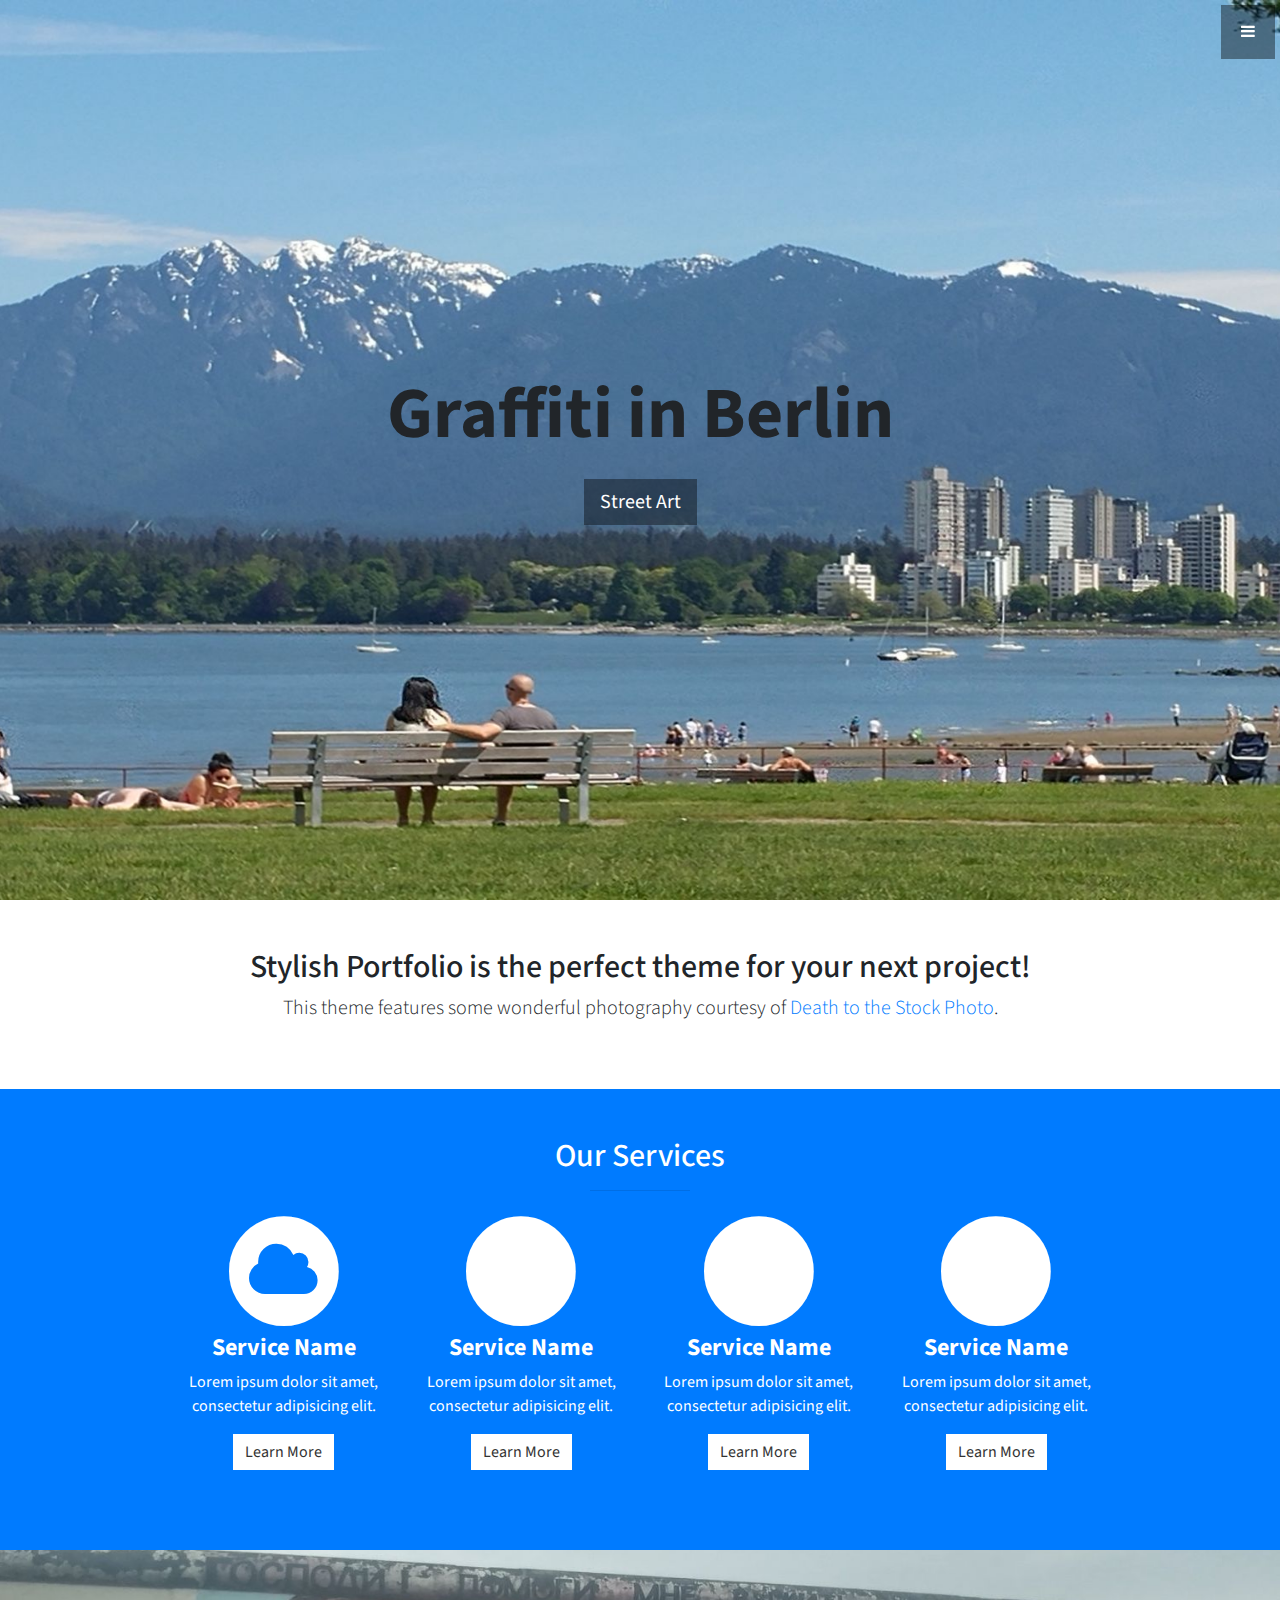
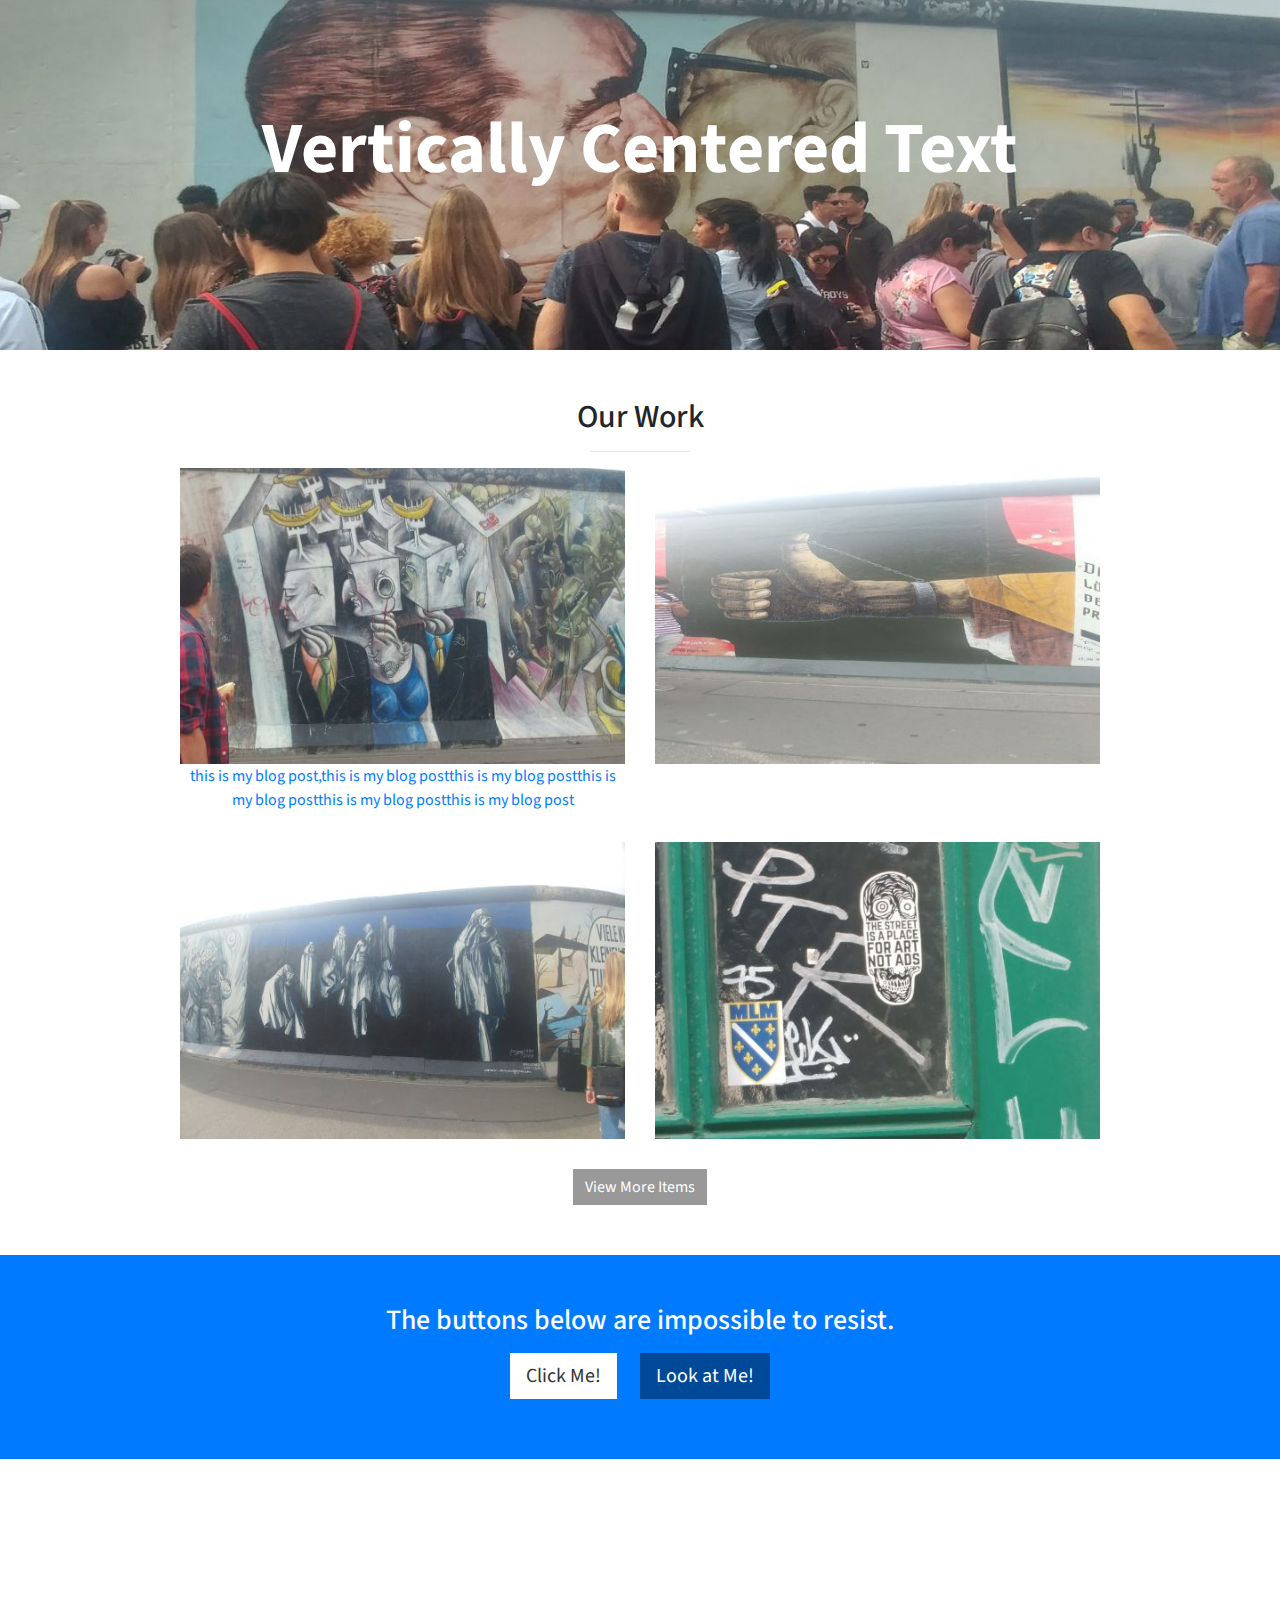
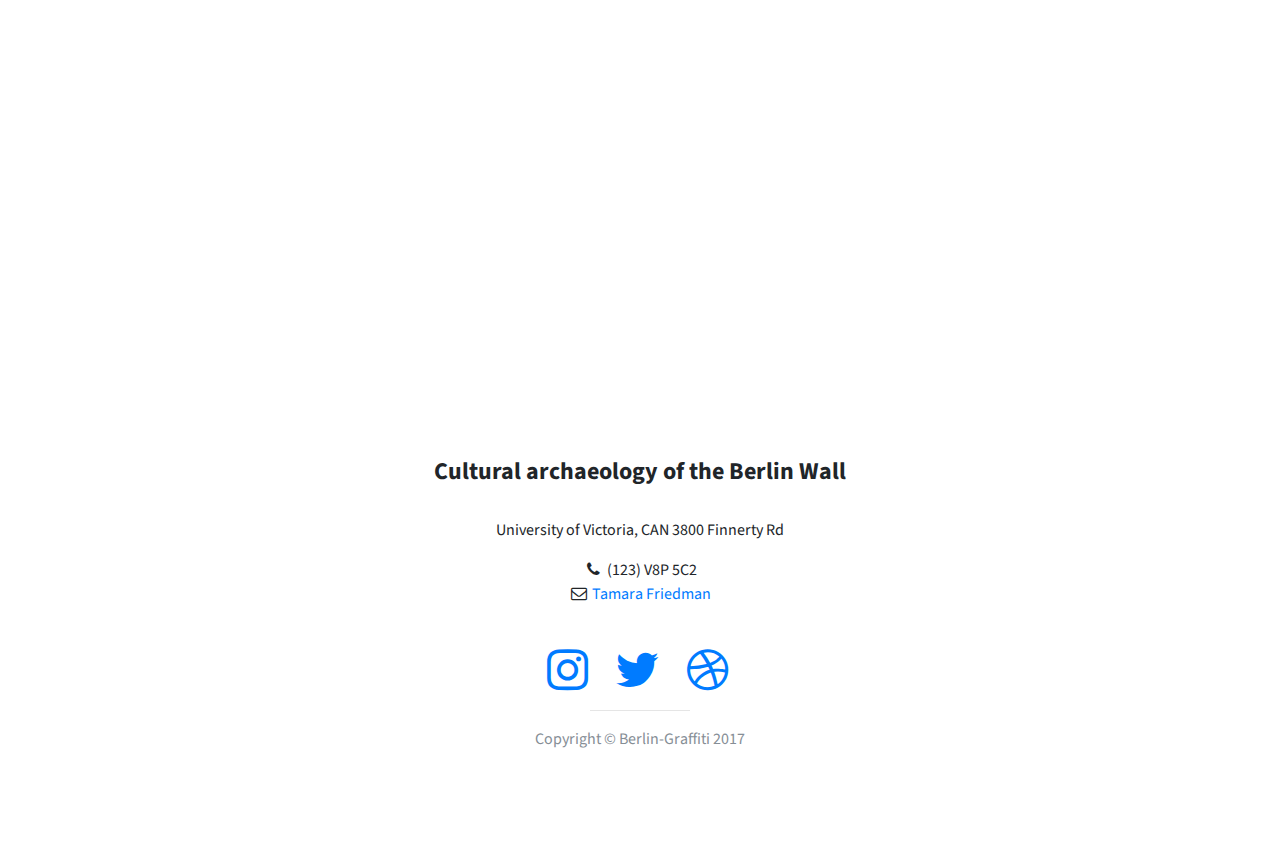
<file: index.html>
<!DOCTYPE html>
<html lang="en">

  <head>

    <meta charset="utf-8">
    <meta name="viewport" content="width=device-width, initial-scale=1, shrink-to-fit=no">
    <meta name="description" content="">
    <meta name="author" content="">

    <title>Graffiti in Berlin</title>

    <!-- Bootstrap Core CSS -->
    <link href="vendor/bootstrap/css/bootstrap.min.css" rel="stylesheet">

    <!-- Custom Fonts -->
    <link href="vendor/font-awesome/css/font-awesome.min.css" rel="stylesheet" type="text/css">
    <link href="https://fonts.googleapis.com/css?family=Source+Sans+Pro:300,400,700,300italic,400italic,700italic" rel="stylesheet" type="text/css">

    <!-- Custom CSS -->
    <link href="css/stylish-portfolio.css" rel="stylesheet">

  </head>

  <body>
    <!-- Navigation -->
    <a id="menu-toggle" href="#" class="btn btn-dark btn-lg toggle">
      <i class="fa fa-bars"></i>
    </a>
    <nav id="sidebar-wrapper">
      <ul class="sidebar-nav">
        <a id="menu-close" href="#" class="btn btn-light btn-lg pull-right toggle">
          <i class="fa fa-times"></i>
        </a>

        <li>
          <a class="js-scroll-trigger" href="#top">Home</a>
        </li>
        <li>
          <a class="js-scroll-trigger" href="#about">About</a>
        </li>
        <li>
          <a class="js-scroll-trigger" href="#services">Blog Posts</a>
        </li>
        <li>
          <a class="js-scroll-trigger" href="#portfolio">Projects</a>
        </li>
        <li>
          <a class="js-scroll-trigger" href="#contact" onclick=$( "#menu-close").click();>Contact</a>
        </li>
      </ul>
    </nav>

    <!-- Header -->
    <header class="header" id="top">
      <div class="text-vertical-center">
        <h1>Graffiti in Berlin</h1>
        <br>
        <a href="https://www.youtube.com/watch?v=pZgDS0pau-Y" class="btn btn-dark btn-lg js-scroll-trigger">Street Art</a>
      </div>
    </header>

    <!-- About -->
    <section id="about" class="about">
      <div class="container text-center">
        <h2>Stylish Portfolio is the perfect theme for your next project!</h2>
        <p class="lead">This theme features some wonderful photography courtesy of
          <a target="_blank" href="http://join.deathtothestockphoto.com/">Death to the Stock Photo</a>.</p>
      </div>
      <!-- /.container -->
    </section>

    <!-- Services -->
    <section id="services" class="services bg-primary text-white">
      <div class="container">
        <div class="row text-center">
          <div class="col-lg-10 mx-auto">
            <h2>Our Services</h2>
            <hr class="small">
            <div class="row">
              <div class="col-md-3 col-sm-6">
                <div class="service-item">
                  <span class="fa-stack fa-4x">
                    <i class="fa fa-circle fa-stack-2x"></i>
                    <i class="fa fa-cloud fa-stack-1x text-primary"></i>
                  </span>
                  <h4>
                    <strong>Service Name</strong>
                  </h4>
                  <p>Lorem ipsum dolor sit amet, consectetur adipisicing elit.</p>
                  <a href="blog1.html" class="btn btn-light">Learn More</a>
                </div>
              </div>
              <div class="col-md-3 col-sm-6">
                <div class="service-item">
                  <span class="fa-stack fa-4x">
                    <i class="fa fa-circle fa-stack-2x"></i>
                    <i class="fa fa-tank fa-stack-1x text-primary"></i>
                  </span>
                  <h4>
                    <strong>Service Name</strong>
                  </h4>
                  <p>Lorem ipsum dolor sit amet, consectetur adipisicing elit.</p>
                  <a href="#" class="btn btn-light">Learn More</a>
                </div>
              </div>
              <div class="col-md-3 col-sm-6">
                <div class="service-item">
                  <span class="fa-stack fa-4x">
                    <i class="fa fa-circle fa-stack-2x"></i>
                    <i class="fa fa-wall fa-stack-1x text-primary"></i>
                  </span>
                  <h4>
                    <strong>Service Name</strong>
                  </h4>
                  <p>Lorem ipsum dolor sit amet, consectetur adipisicing elit.</p>
                  <a href="#" class="btn btn-light">Learn More</a>
                </div>
              </div>
              <div class="col-md-3 col-sm-6">
                <div class="service-item">
                  <span class="fa-stack fa-4x">
                    <i class="fa fa-circle fa-stack-2x"></i>
                    <i class="fa fa-spraypaing fa-stack-1x text-primary"></i>
                  </span>
                  <h4>
                    <strong>Service Name</strong>
                  </h4>
                  <p>Lorem ipsum dolor sit amet, consectetur adipisicing elit.</p>
                  <a href="#" class="btn btn-light">Learn More</a>
                </div>
              </div>
            </div>
            <!-- /.row (nested) -->
          </div>
          <!-- /.col-lg-10 -->
        </div>
        <!-- /.row -->
      </div>
      <!-- /.container -->
    </section>

    <!-- Callout -->
    <aside class="callout">
      <div class="text-vertical-center">
        <h1>Vertically Centered Text</h1>
      </div>
    </aside>

    <!-- Portfolio -->
    <section id="portfolio" class="portfolio">
      <div class="container">
        <div class="row">
          <div class="col-lg-10 mx-auto text-center">
            <h2>Our Work</h2>
            <hr class="small">
            <div class="row">
              <div class="col-md-6">
                <div class="portfolio-item">
                  <a href="#">
                    <img class="img-portfolio img-fluid" src="img/bw.jpg">
                    <p>this is my blog post,this is my blog postthis is my blog postthis is my blog postthis is my blog postthis is my blog post</p>
                  </a>
                </div>
              </div>
              <div class="col-md-6">
                <div class="portfolio-item">
                  <a href="#">
                    <img class="img-portfolio img-fluid" src="img/bw1.jpg">
                  </a>
                </div>
              </div>
              <div class="col-md-6">
                <div class="portfolio-item">
                  <a href="#">
                    <img class="img-portfolio img-fluid" src="img/bw2.jpg">
                  </a>
                </div>
              </div>
              <div class="col-md-6">
                <div class="portfolio-item">
                  <a href="#">
                    <img class="img-portfolio img-fluid" src="img/bw3.jpg">
                  </a>
                </div>
              </div>
            </div>
            <!-- /.row (nested) -->
            <a href="#" class="btn btn-dark">View More Items</a>
          </div>
          <!-- /.col-lg-10 -->
        </div>
        <!-- /.row -->
      </div>
      <!-- /.container -->
    </section>

    <!-- Call to Action -->
    <aside class="call-to-action bg-primary text-white">
      <div class="container text-center">
        <h3>The buttons below are impossible to resist.</h3>
        <a href="#" class="btn btn-lg btn-light">Click Me!</a>
        <a href="#" class="btn btn-lg btn-dark">Look at Me!</a>
      </div>
    </aside>

    <!-- Map -->
    <section id="contact" class="map">
      <iframe width="100%" height="100%" frameborder="0" scrolling="no" marginheight="0" marginwidth="0" src=" https://www.google.com/maps/embed?pb=!1m18!1m12!1m3!1d9714.196468307851!2d13.431982593607223!3d52.50540087698143!2m3!1f0!2f0!3f0!3m2!1i1024!2i768!4f13.1!3m3!1m2!1s0x47a847a6f5edaf4b%3A0xde9be97b4a912818!2sEast+Side+Gallery!5e0!3m2!1sen!2sca!4v1506793673155"></iframe>
      <br/>
      <small>
        <a href=" https://www.google.com/maps/embed?pb=!1m18!1m12!1m3!1d9714.196468307851!2d13.431982593607223!3d52.50540087698143!2m3!1f0!2f0!3f0!3m2!1i1024!2i768!4f13.1!3m3!1m2!1s0x47a847a6f5edaf4b%3A0xde9be97b4a912818!2sEast+Side+Gallery!5e0!3m2!1sen!2sca!4v1506793673155"></a>
      </small>
</section>

    <!-- Footer -->
    <footer>
      <div class="container">
        <div class="row">
          <div class="col-lg-10 mx-auto text-center">
            <h4>
              <strong>Cultural archaeology of the Berlin Wall</strong>
            </h4>
            <p>
              <br>University of Victoria, CAN 3800 Finnerty Rd</p>
            <ul class="list-unstyled">
              <li>
                <i class="fa fa-phone fa-fw"></i>
                (123) V8P 5C2</li>
              <li>
                <i class="fa fa-envelope-o fa-fw"></i>
                <a href="tfriedma@uvic.ca">Tamara Friedman</a>
              </li>
            </ul>
            <br>
              <li class="list-inline-item">
                <a href="https://www.instagram.com/tamaranth485/">
                  <i class="fa fa-instagram fa-fw fa-3x"></i>
                </a>
              </li>
             </ul>       
              <li class="list-inline-item">
                <a href="#">
                  <i class="fa fa-twitter fa-fw fa-3x"></i>
                </a>
              </li>
              <li class="list-inline-item">
                <a href="https://twitter.com/mar3west">
                  <i class="fa fa-dribbble fa-fw fa-3x"></i>
                </a>
              </li>
            </ul>
            <hr class="small">
            <p class="text-muted">Copyright &copy; Berlin-Graffiti 2017</p>
          </div>
        </div>
      </div>
      <a id="to-top" href="#top" class="btn btn-dark btn-lg js-scroll-trigger">
        <i class="fa fa-chevron-up fa-fw fa-1x"></i>
      </a>
    </footer>

    <!-- Bootstrap core JavaScript -->
    <script src="vendor/jquery/jquery.min.js"></script>
    <script src="vendor/popper/popper.min.js"></script>
    <script src="vendor/bootstrap/js/bootstrap.min.js"></script>

    <!-- Plugin JavaScript -->
    <script src="vendor/jquery-easing/jquery.easing.min.js"></script>

    <!-- Custom scripts for this template -->
    <script src="js/stylish-portfolio.js"></script>

  </body>

</html>
</file>
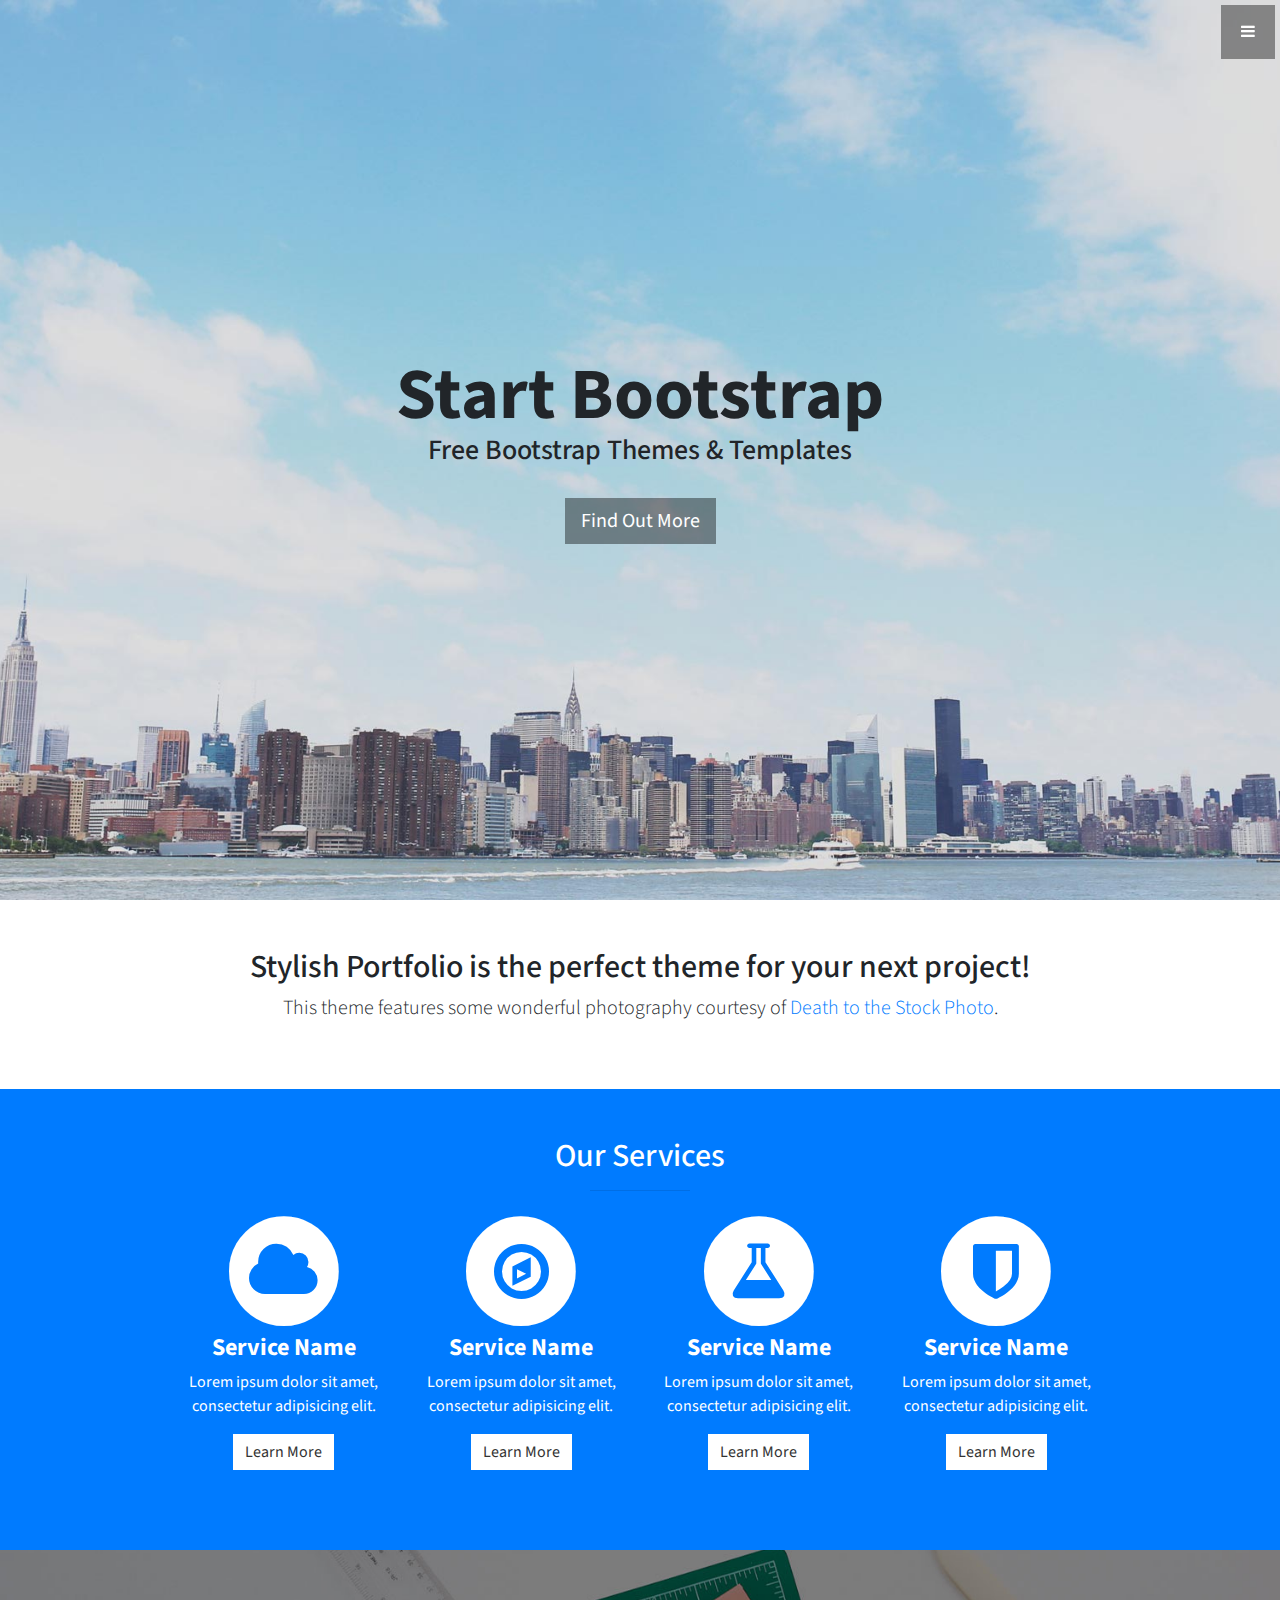
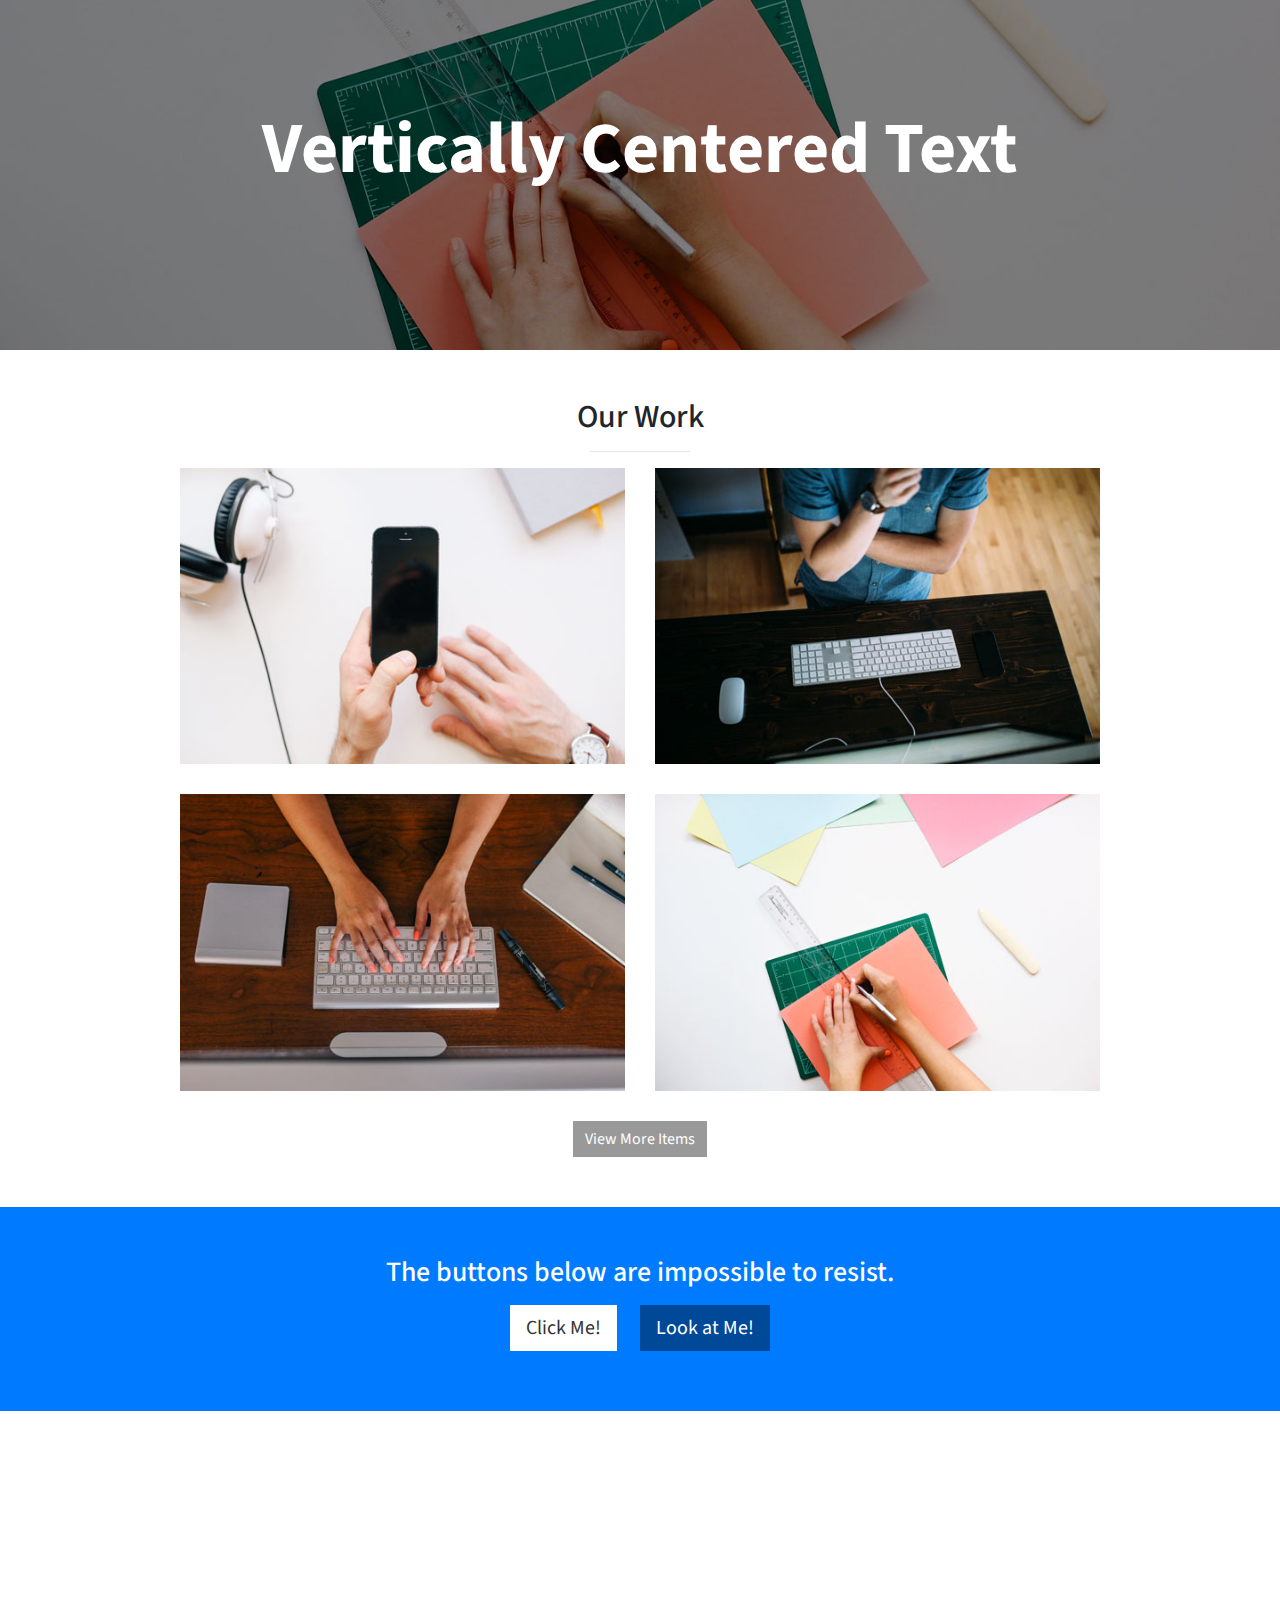
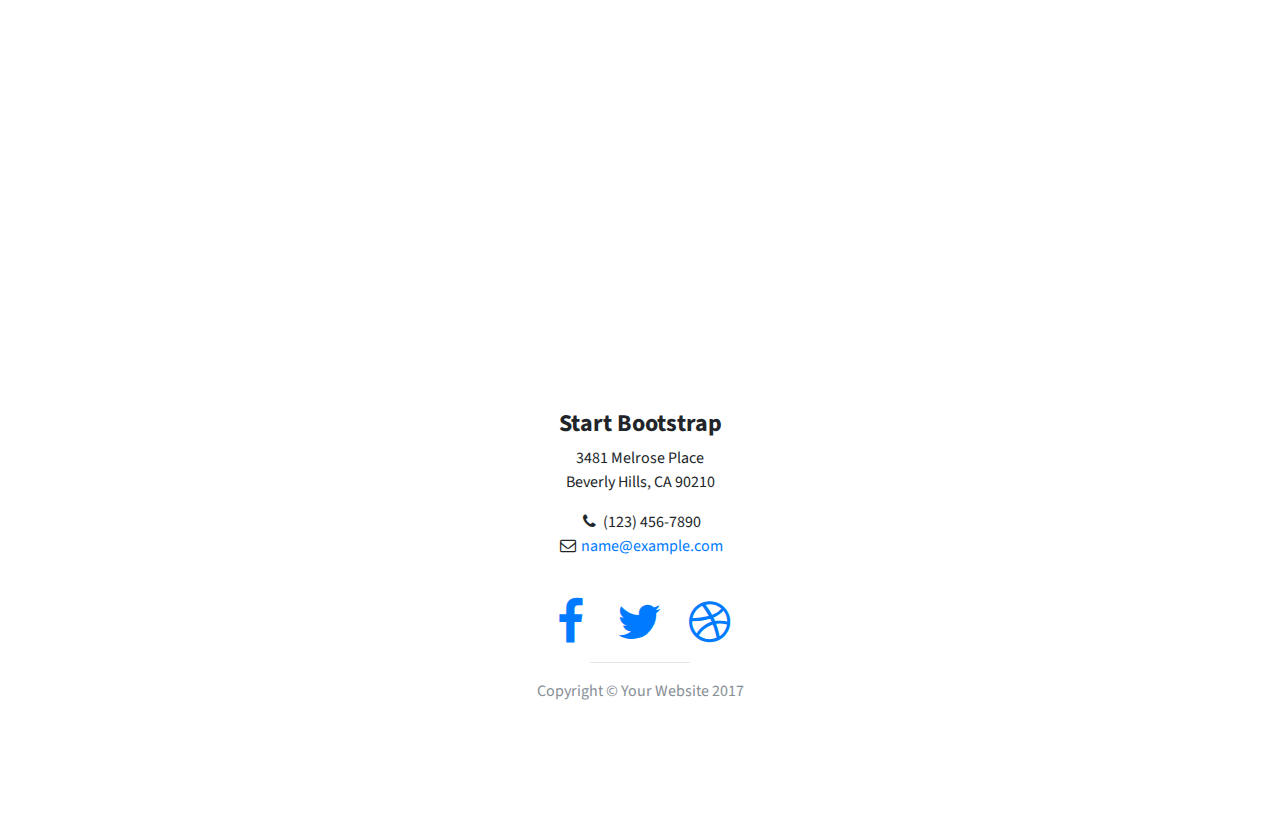
<file: startbootstrap-stylish-portfolio-gh-pages/index.html>
<!DOCTYPE html>
<html lang="en">

  <head>

    <meta charset="utf-8">
    <meta name="viewport" content="width=device-width, initial-scale=1, shrink-to-fit=no">
    <meta name="description" content="">
    <meta name="author" content="">

    <title>Stylish Portfolio - Start Bootstrap Template</title>

    <!-- Bootstrap Core CSS -->
    <link href="vendor/bootstrap/css/bootstrap.min.css" rel="stylesheet">

    <!-- Custom Fonts -->
    <link href="vendor/font-awesome/css/font-awesome.min.css" rel="stylesheet" type="text/css">
    <link href="https://fonts.googleapis.com/css?family=Source+Sans+Pro:300,400,700,300italic,400italic,700italic" rel="stylesheet" type="text/css">

    <!-- Custom CSS -->
    <link href="css/stylish-portfolio.css" rel="stylesheet">

  </head>

  <body>
    <!-- Navigation -->
    <a id="menu-toggle" href="#" class="btn btn-dark btn-lg toggle">
      <i class="fa fa-bars"></i>
    </a>
    <nav id="sidebar-wrapper">
      <ul class="sidebar-nav">
        <a id="menu-close" href="#" class="btn btn-light btn-lg pull-right toggle">
          <i class="fa fa-times"></i>
        </a>
        <li class="sidebar-brand">
          <a class="js-scroll-trigger" href="#top">Start Bootstrap</a>
        </li>
        <li>
          <a class="js-scroll-trigger" href="#top">Home</a>
        </li>
        <li>
          <a class="js-scroll-trigger" href="#about">About</a>
        </li>
        <li>
          <a class="js-scroll-trigger" href="#services">Services</a>
        </li>
        <li>
          <a class="js-scroll-trigger" href="#portfolio">Portfolio</a>
        </li>
        <li>
          <a class="js-scroll-trigger" href="#contact" onclick=$( "#menu-close").click();>Contact</a>
        </li>
      </ul>
    </nav>

    <!-- Header -->
    <header class="header" id="top">
      <div class="text-vertical-center">
        <h1>Start Bootstrap</h1>
        <h3>Free Bootstrap Themes &amp; Templates</h3>
        <br>
        <a href="#about" class="btn btn-dark btn-lg js-scroll-trigger">Find Out More</a>
      </div>
    </header>

    <!-- About -->
    <section id="about" class="about">
      <div class="container text-center">
        <h2>Stylish Portfolio is the perfect theme for your next project!</h2>
        <p class="lead">This theme features some wonderful photography courtesy of
          <a target="_blank" href="http://join.deathtothestockphoto.com/">Death to the Stock Photo</a>.</p>
      </div>
      <!-- /.container -->
    </section>

    <!-- Services -->
    <section id="services" class="services bg-primary text-white">
      <div class="container">
        <div class="row text-center">
          <div class="col-lg-10 mx-auto">
            <h2>Our Services</h2>
            <hr class="small">
            <div class="row">
              <div class="col-md-3 col-sm-6">
                <div class="service-item">
                  <span class="fa-stack fa-4x">
                    <i class="fa fa-circle fa-stack-2x"></i>
                    <i class="fa fa-cloud fa-stack-1x text-primary"></i>
                  </span>
                  <h4>
                    <strong>Service Name</strong>
                  </h4>
                  <p>Lorem ipsum dolor sit amet, consectetur adipisicing elit.</p>
                  <a href="#" class="btn btn-light">Learn More</a>
                </div>
              </div>
              <div class="col-md-3 col-sm-6">
                <div class="service-item">
                  <span class="fa-stack fa-4x">
                    <i class="fa fa-circle fa-stack-2x"></i>
                    <i class="fa fa-compass fa-stack-1x text-primary"></i>
                  </span>
                  <h4>
                    <strong>Service Name</strong>
                  </h4>
                  <p>Lorem ipsum dolor sit amet, consectetur adipisicing elit.</p>
                  <a href="#" class="btn btn-light">Learn More</a>
                </div>
              </div>
              <div class="col-md-3 col-sm-6">
                <div class="service-item">
                  <span class="fa-stack fa-4x">
                    <i class="fa fa-circle fa-stack-2x"></i>
                    <i class="fa fa-flask fa-stack-1x text-primary"></i>
                  </span>
                  <h4>
                    <strong>Service Name</strong>
                  </h4>
                  <p>Lorem ipsum dolor sit amet, consectetur adipisicing elit.</p>
                  <a href="#" class="btn btn-light">Learn More</a>
                </div>
              </div>
              <div class="col-md-3 col-sm-6">
                <div class="service-item">
                  <span class="fa-stack fa-4x">
                    <i class="fa fa-circle fa-stack-2x"></i>
                    <i class="fa fa-shield fa-stack-1x text-primary"></i>
                  </span>
                  <h4>
                    <strong>Service Name</strong>
                  </h4>
                  <p>Lorem ipsum dolor sit amet, consectetur adipisicing elit.</p>
                  <a href="#" class="btn btn-light">Learn More</a>
                </div>
              </div>
            </div>
            <!-- /.row (nested) -->
          </div>
          <!-- /.col-lg-10 -->
        </div>
        <!-- /.row -->
      </div>
      <!-- /.container -->
    </section>

    <!-- Callout -->
    <aside class="callout">
      <div class="text-vertical-center">
        <h1>Vertically Centered Text</h1>
      </div>
    </aside>

    <!-- Portfolio -->
    <section id="portfolio" class="portfolio">
      <div class="container">
        <div class="row">
          <div class="col-lg-10 mx-auto text-center">
            <h2>Our Work</h2>
            <hr class="small">
            <div class="row">
              <div class="col-md-6">
                <div class="portfolio-item">
                  <a href="#">
                    <img class="img-portfolio img-fluid" src="img/portfolio-1.jpg">
                  </a>
                </div>
              </div>
              <div class="col-md-6">
                <div class="portfolio-item">
                  <a href="#">
                    <img class="img-portfolio img-fluid" src="img/portfolio-2.jpg">
                  </a>
                </div>
              </div>
              <div class="col-md-6">
                <div class="portfolio-item">
                  <a href="#">
                    <img class="img-portfolio img-fluid" src="img/portfolio-3.jpg">
                  </a>
                </div>
              </div>
              <div class="col-md-6">
                <div class="portfolio-item">
                  <a href="#">
                    <img class="img-portfolio img-fluid" src="img/portfolio-4.jpg">
                  </a>
                </div>
              </div>
            </div>
            <!-- /.row (nested) -->
            <a href="#" class="btn btn-dark">View More Items</a>
          </div>
          <!-- /.col-lg-10 -->
        </div>
        <!-- /.row -->
      </div>
      <!-- /.container -->
    </section>

    <!-- Call to Action -->
    <aside class="call-to-action bg-primary text-white">
      <div class="container text-center">
        <h3>The buttons below are impossible to resist.</h3>
        <a href="#" class="btn btn-lg btn-light">Click Me!</a>
        <a href="#" class="btn btn-lg btn-dark">Look at Me!</a>
      </div>
    </aside>

    <!-- Map -->
    <section id="contact" class="map">
      <iframe width="100%" height="100%" frameborder="0" scrolling="no" marginheight="0" marginwidth="0" src="https://maps.google.com/maps?f=q&amp;source=s_q&amp;hl=en&amp;geocode=&amp;q=Twitter,+Inc.,+Market+Street,+San+Francisco,+CA&amp;aq=0&amp;oq=twitter&amp;sll=28.659344,-81.187888&amp;sspn=0.128789,0.264187&amp;ie=UTF8&amp;hq=Twitter,+Inc.,+Market+Street,+San+Francisco,+CA&amp;t=m&amp;z=15&amp;iwloc=A&amp;output=embed"></iframe>
      <br/>
      <small>
        <a href="https://maps.google.com/maps?f=q&amp;source=embed&amp;hl=en&amp;geocode=&amp;q=Twitter,+Inc.,+Market+Street,+San+Francisco,+CA&amp;aq=0&amp;oq=twitter&amp;sll=28.659344,-81.187888&amp;sspn=0.128789,0.264187&amp;ie=UTF8&amp;hq=Twitter,+Inc.,+Market+Street,+San+Francisco,+CA&amp;t=m&amp;z=15&amp;iwloc=A"></a>
      </small>
    </section>

    <!-- Footer -->
    <footer>
      <div class="container">
        <div class="row">
          <div class="col-lg-10 mx-auto text-center">
            <h4>
              <strong>Start Bootstrap</strong>
            </h4>
            <p>3481 Melrose Place
              <br>Beverly Hills, CA 90210</p>
            <ul class="list-unstyled">
              <li>
                <i class="fa fa-phone fa-fw"></i>
                (123) 456-7890</li>
              <li>
                <i class="fa fa-envelope-o fa-fw"></i>
                <a href="mailto:name@example.com">name@example.com</a>
              </li>
            </ul>
            <br>
            <ul class="list-inline">
              <li class="list-inline-item">
                <a href="#">
                  <i class="fa fa-facebook fa-fw fa-3x"></i>
                </a>
              </li>
              <li class="list-inline-item">
                <a href="#">
                  <i class="fa fa-twitter fa-fw fa-3x"></i>
                </a>
              </li>
              <li class="list-inline-item">
                <a href="#">
                  <i class="fa fa-dribbble fa-fw fa-3x"></i>
                </a>
              </li>
            </ul>
            <hr class="small">
            <p class="text-muted">Copyright &copy; Your Website 2017</p>
          </div>
        </div>
      </div>
      <a id="to-top" href="#top" class="btn btn-dark btn-lg js-scroll-trigger">
        <i class="fa fa-chevron-up fa-fw fa-1x"></i>
      </a>
    </footer>

    <!-- Bootstrap core JavaScript -->
    <script src="vendor/jquery/jquery.min.js"></script>
    <script src="vendor/popper/popper.min.js"></script>
    <script src="vendor/bootstrap/js/bootstrap.min.js"></script>

    <!-- Plugin JavaScript -->
    <script src="vendor/jquery-easing/jquery.easing.min.js"></script>

    <!-- Custom scripts for this template -->
    <script src="js/stylish-portfolio.js"></script>

  </body>

</html>
</file>
<file: css/stylish-portfolio.css>
/*!
 * Start Bootstrap - Stylish Portfolio (http://startbootstrap.com/)
 * Copyright 2013-2017 Start Bootstrap
 * Licensed under MIT (https://github.com/BlackrockDigital/startbootstrap/blob/gh-pages/LICENSE)
 */


/* Global Styles */

html,
body {
    width: 100%;
    height: 100%;
}

body {
    font-family: 'Source Sans Pro', 'Helvetica Neue', Helvetica, Arial, sans-serif;
}

.text-vertical-center {
    display: table-cell;
    text-align: center;
    vertical-align: middle;
}

.text-vertical-center h1 {
    font-size: 4.5em;
    font-weight: 700;
    margin: 0;
    padding: 0;
}


/* Custom Button Styles */

.btn-dark {
    color: #fff;
    border: none;
    border-radius: 0;
    background-color: rgba(0, 0, 0, .4);
}

.btn-dark:hover,
.btn-dark:focus,
.btn-dark:active {
    color: #fff;
    background-color: rgba(0, 0, 0, .7);
}

.btn-light {
    color: #333;
    border: none;
    border-radius: 0;
    background-color: rgb(255, 255, 255);
}

.btn-light:hover,
.btn-light:focus,
.btn-light:active {
    color: #333;
    background-color: rgba(255, 255, 255, .8);
}


/* Custom Horizontal Rule */

hr.small {
    max-width: 100px;
}


/* Side Menu */

#sidebar-wrapper {
    position: fixed;
    z-index: 1000;
    right: 0;
    overflow-y: auto;
    width: 250px;
    height: 100%;
    -webkit-transition: all .4s ease 0s;
    -moz-transition: all .4s ease 0s;
    -ms-transition: all .4s ease 0s;
    -o-transition: all .4s ease 0s;
    transition: all .4s ease 0s;
    transform: translateX(250px);
    background: #222;
}

.sidebar-nav {
    position: absolute;
    top: 0;
    width: 250px;
    margin: 0;
    padding: 0;
    list-style: none;
}

.sidebar-nav li {
    line-height: 40px;
    text-indent: 20px;
}

.sidebar-nav li a {
    display: block;
    text-decoration: none;
    color: #999;
}

.sidebar-nav li a:hover {
    text-decoration: none;
    color: #fff;
    background: rgba(255, 255, 255, .2);
}

.sidebar-nav li a:active,
.sidebar-nav li a:focus {
    text-decoration: none;
}

.sidebar-nav > .sidebar-brand {
    font-size: 18px;
    line-height: 55px;
    height: 55px;
}

.sidebar-nav > .sidebar-brand a {
    color: #999;
}

.sidebar-nav > .sidebar-brand a:hover {
    color: #fff;
    background: none;
}

#menu-toggle {
    position: fixed;
    z-index: 1;
    top: 0;
    right: 0;
}

#sidebar-wrapper.active {
    right: 250px;
    width: 250px;
    -webkit-transition: all .4s ease 0s;
    -moz-transition: all .4s ease 0s;
    -ms-transition: all .4s ease 0s;
    -o-transition: all .4s ease 0s;
    transition: all .4s ease 0s;
}

.toggle {
    font-size: 1em;
    margin: 5px 5px 0 0;
    padding: 15px 20px;
}


/* Header */

.header {
    position: relative;
    display: table;
    width: 100%;
    height: 100%;
    background: url(../img/van.jpg) no-repeat center center scroll;
    -webkit-background-size: cover;
    -moz-background-size: cover;
    -o-background-size: cover;
    background-size: cover;
}


/* About */

.about {
    padding: 50px 0;
}


/* Services */

.services {
    padding: 50px 0;
}

.service-item {
    margin-bottom: 30px;
}


/* Callout */

.callout {
    display: table;
    width: 100%;
    height: 400px;
    color: #fff;
    background: url(../img/berlinwall.jpg) no-repeat center center scroll;
    -webkit-background-size: cover;
    -moz-background-size: cover;
    -o-background-size: cover;
    background-size: cover;
}


/* Portfolio */

.portfolio {
    padding: 50px 0;
}

.portfolio-item {
    margin-bottom: 30px;
}

.img-portfolio {
    margin: 0 auto;
}

.img-portfolio:hover {
    opacity: .8;
}


/* Call to Action */

.call-to-action {
    padding: 50px 0;
}

.call-to-action .btn {
    margin: 10px;
}


/* Map */

.map {
    height: 500px;
}

@media(max-width:768px) {
    .map {
        height: 75%;
    }
}

.map iframe {
    pointer-events: none;
}


/* Footer */

footer {
    padding: 100px 0;
}

#to-top {
    font-size: 1em;
    position: fixed;
    right: 5px;
    bottom: 5px;
    display: none;
    padding: 15px 20px;
}
</file>
<file: startbootstrap-stylish-portfolio-gh-pages/css/stylish-portfolio.css>
/*!
 * Start Bootstrap - Stylish Portfolio (http://startbootstrap.com/)
 * Copyright 2013-2017 Start Bootstrap
 * Licensed under MIT (https://github.com/BlackrockDigital/startbootstrap/blob/gh-pages/LICENSE)
 */


/* Global Styles */

html,
body {
    width: 100%;
    height: 100%;
}

body {
    font-family: 'Source Sans Pro', 'Helvetica Neue', Helvetica, Arial, sans-serif;
}

.text-vertical-center {
    display: table-cell;
    text-align: center;
    vertical-align: middle;
}

.text-vertical-center h1 {
    font-size: 4.5em;
    font-weight: 700;
    margin: 0;
    padding: 0;
}


/* Custom Button Styles */

.btn-dark {
    color: #fff;
    border: none;
    border-radius: 0;
    background-color: rgba(0, 0, 0, .4);
}

.btn-dark:hover,
.btn-dark:focus,
.btn-dark:active {
    color: #fff;
    background-color: rgba(0, 0, 0, .7);
}

.btn-light {
    color: #333;
    border: none;
    border-radius: 0;
    background-color: rgb(255, 255, 255);
}

.btn-light:hover,
.btn-light:focus,
.btn-light:active {
    color: #333;
    background-color: rgba(255, 255, 255, .8);
}


/* Custom Horizontal Rule */

hr.small {
    max-width: 100px;
}


/* Side Menu */

#sidebar-wrapper {
    position: fixed;
    z-index: 1000;
    right: 0;
    overflow-y: auto;
    width: 250px;
    height: 100%;
    -webkit-transition: all .4s ease 0s;
    -moz-transition: all .4s ease 0s;
    -ms-transition: all .4s ease 0s;
    -o-transition: all .4s ease 0s;
    transition: all .4s ease 0s;
    transform: translateX(250px);
    background: #222;
}

.sidebar-nav {
    position: absolute;
    top: 0;
    width: 250px;
    margin: 0;
    padding: 0;
    list-style: none;
}

.sidebar-nav li {
    line-height: 40px;
    text-indent: 20px;
}

.sidebar-nav li a {
    display: block;
    text-decoration: none;
    color: #999;
}

.sidebar-nav li a:hover {
    text-decoration: none;
    color: #fff;
    background: rgba(255, 255, 255, .2);
}

.sidebar-nav li a:active,
.sidebar-nav li a:focus {
    text-decoration: none;
}

.sidebar-nav > .sidebar-brand {
    font-size: 18px;
    line-height: 55px;
    height: 55px;
}

.sidebar-nav > .sidebar-brand a {
    color: #999;
}

.sidebar-nav > .sidebar-brand a:hover {
    color: #fff;
    background: none;
}

#menu-toggle {
    position: fixed;
    z-index: 1;
    top: 0;
    right: 0;
}

#sidebar-wrapper.active {
    right: 250px;
    width: 250px;
    -webkit-transition: all .4s ease 0s;
    -moz-transition: all .4s ease 0s;
    -ms-transition: all .4s ease 0s;
    -o-transition: all .4s ease 0s;
    transition: all .4s ease 0s;
}

.toggle {
    font-size: 1em;
    margin: 5px 5px 0 0;
    padding: 15px 20px;
}


/* Header */

.header {
    position: relative;
    display: table;
    width: 100%;
    height: 100%;
    background: url(../img/bg.jpg) no-repeat center center scroll;
    -webkit-background-size: cover;
    -moz-background-size: cover;
    -o-background-size: cover;
    background-size: cover;
}


/* About */

.about {
    padding: 50px 0;
}


/* Services */

.services {
    padding: 50px 0;
}

.service-item {
    margin-bottom: 30px;
}


/* Callout */

.callout {
    display: table;
    width: 100%;
    height: 400px;
    color: #fff;
    background: url(../img/callout.jpg) no-repeat center center scroll;
    -webkit-background-size: cover;
    -moz-background-size: cover;
    -o-background-size: cover;
    background-size: cover;
}


/* Portfolio */

.portfolio {
    padding: 50px 0;
}

.portfolio-item {
    margin-bottom: 30px;
}

.img-portfolio {
    margin: 0 auto;
}

.img-portfolio:hover {
    opacity: .8;
}


/* Call to Action */

.call-to-action {
    padding: 50px 0;
}

.call-to-action .btn {
    margin: 10px;
}


/* Map */

.map {
    height: 500px;
}

@media(max-width:768px) {
    .map {
        height: 75%;
    }
}

.map iframe {
    pointer-events: none;
}


/* Footer */

footer {
    padding: 100px 0;
}

#to-top {
    font-size: 1em;
    position: fixed;
    right: 5px;
    bottom: 5px;
    display: none;
    padding: 15px 20px;
}
</file>
